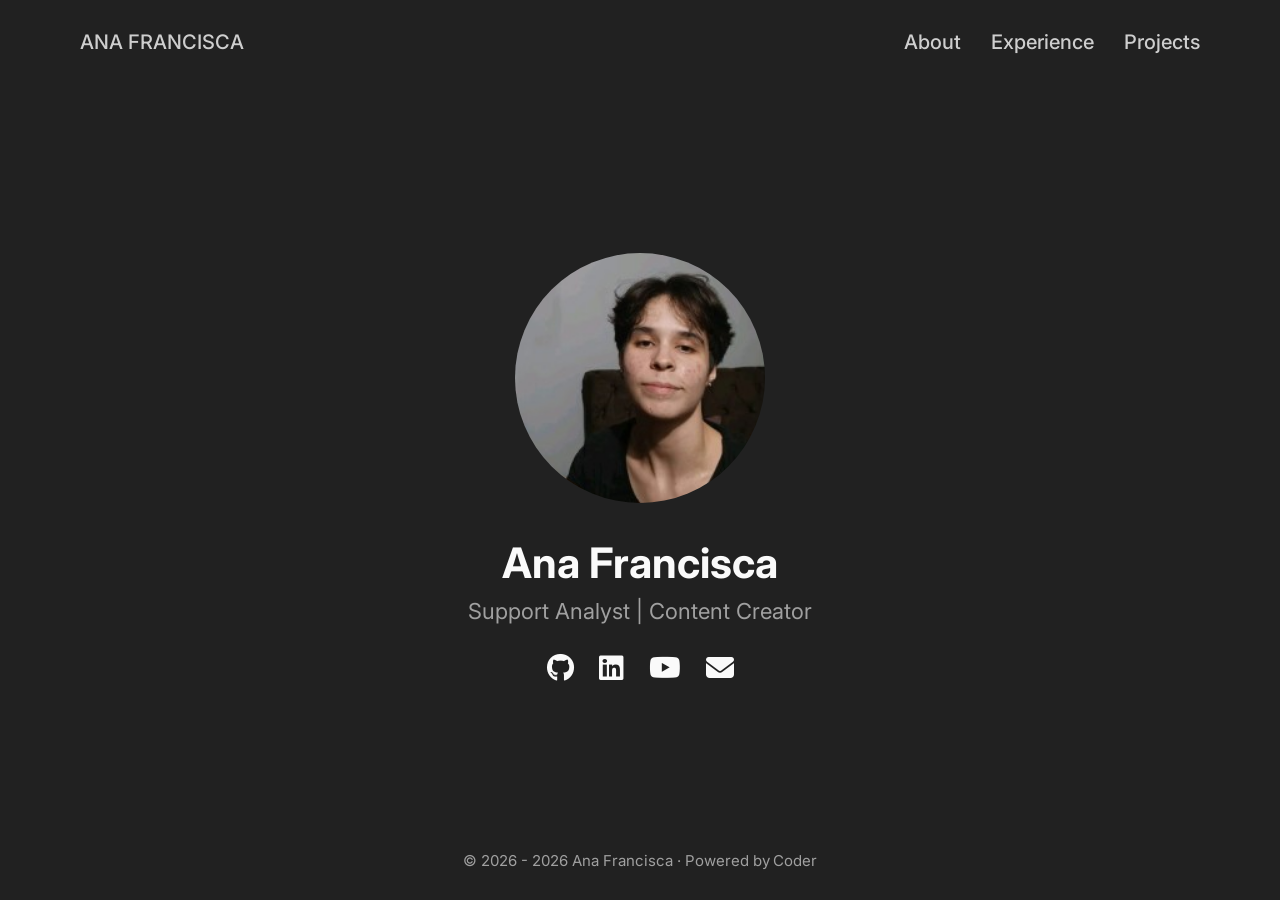
<file: index.html>
<!DOCTYPE html>
<html lang="en">

<head>
    <meta charset="UTF-8">
    <meta name="viewport" content="width=device-width, initial-scale=1.0">
    <title>Ana Francisca</title>
    <link rel="stylesheet" href="assets/style.css">
    <link rel="stylesheet" href="https://cdnjs.cloudflare.com/ajax/libs/font-awesome/6.5.1/css/all.min.css">
</head>

<body>

    <nav class="nav-bar">
        <a href="index.html" class="logo">ANA FRANCISCA</a>
        <ul class="nav-links">
            <li><a href="pages/about.html" target="_self">About</a></li>
            <li><a href="pages/experience.html" target="_self">Experience</a></li>
            <li><a href="pages/projects.html" target="_self">Projects</a></li>
        </ul>
    </nav>

    <main class="central">
        <div class="profile">
            <img src="assets/Perfil linkedin.jpeg" alt="photo" class="photo">
            <h1>Ana Francisca</h1>
            <p>Support Analyst | Content Creator</p>
            <div class="social-media">
                <a href="https://github.com/Ana-Francisca002" target="_blank"><i class="fa-brands fa-github"></i></a>
                <!--Essa tag <i> que você viu no código serve para inserir ícones de forma prática no seu site.-->
                <a href="https://www.linkedin.com/in/aanafrancisca/" target="_blank"><i class="fa-brands fa-linkedin"></i></a>
                <a href="https://youtube.com/@canalpontuestudos?si=_cJ13ZypG6Cvcouj" target="_blank"><i class="fa-brands fa-youtube"></i></a>
                <a href="mailto:anafrancisca.dev@gmail.com" target="_blank"><i class="fa-solid fa-envelope"></i></a>
            </div>
        </div>
    </main>

    <footer class="footer">
        <div class="organize-footer">
            <p class="copy">© 2026 - 2026 Ana Francisca · Powered by </p>
            <a href="https://github.com/luizdepra/hugo-coder/" target="_blank">Coder</a>
        </div>
    </footer>

</body>

</html>
</file>
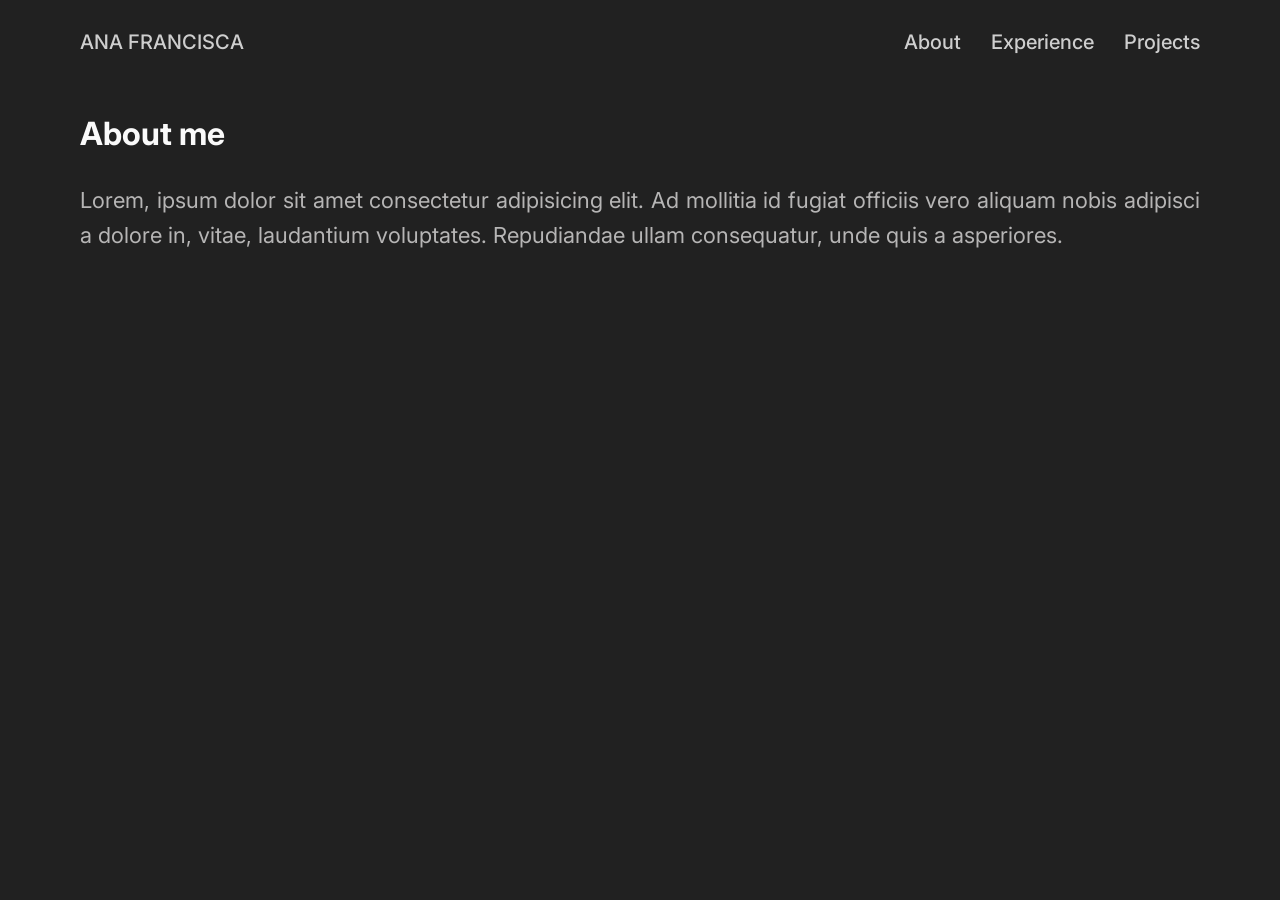
<file: pages/about.html>
<!DOCTYPE html>
<html lang="en">

<head>
    <meta charset="UTF-8">
    <meta name="viewport" content="width=device-width, initial-scale=1.0">
    <title>About</title>
    <link rel="stylesheet" href="../assets/style.css">
    <link rel="stylesheet" href="https://cdnjs.cloudflare.com/ajax/libs/font-awesome/6.5.1/css/all.min.css">
</head>
</head>

<body>

    <nav class="nav-bar">
        <a href="../index.html" class="logo">ANA FRANCISCA</a>
        <ul class="nav-links">
            <li><a href="about.html" target="_self">About</a></li>
            <li><a href="experience.html" target="_self">Experience</a></li>
            <li><a href="projects.html" target="_self">Projects</a></li>
        </ul>
    </nav>

    <main class="container">
        <article>
            <h2>About me</h2>
            <p>Lorem, ipsum dolor sit amet consectetur adipisicing elit. Ad mollitia id fugiat officiis vero aliquam nobis adipisci a dolore in, vitae, laudantium voluptates. Repudiandae ullam consequatur, unde quis a asperiores.</p>
        </article>
    </main>

</body>

</html>
</file>
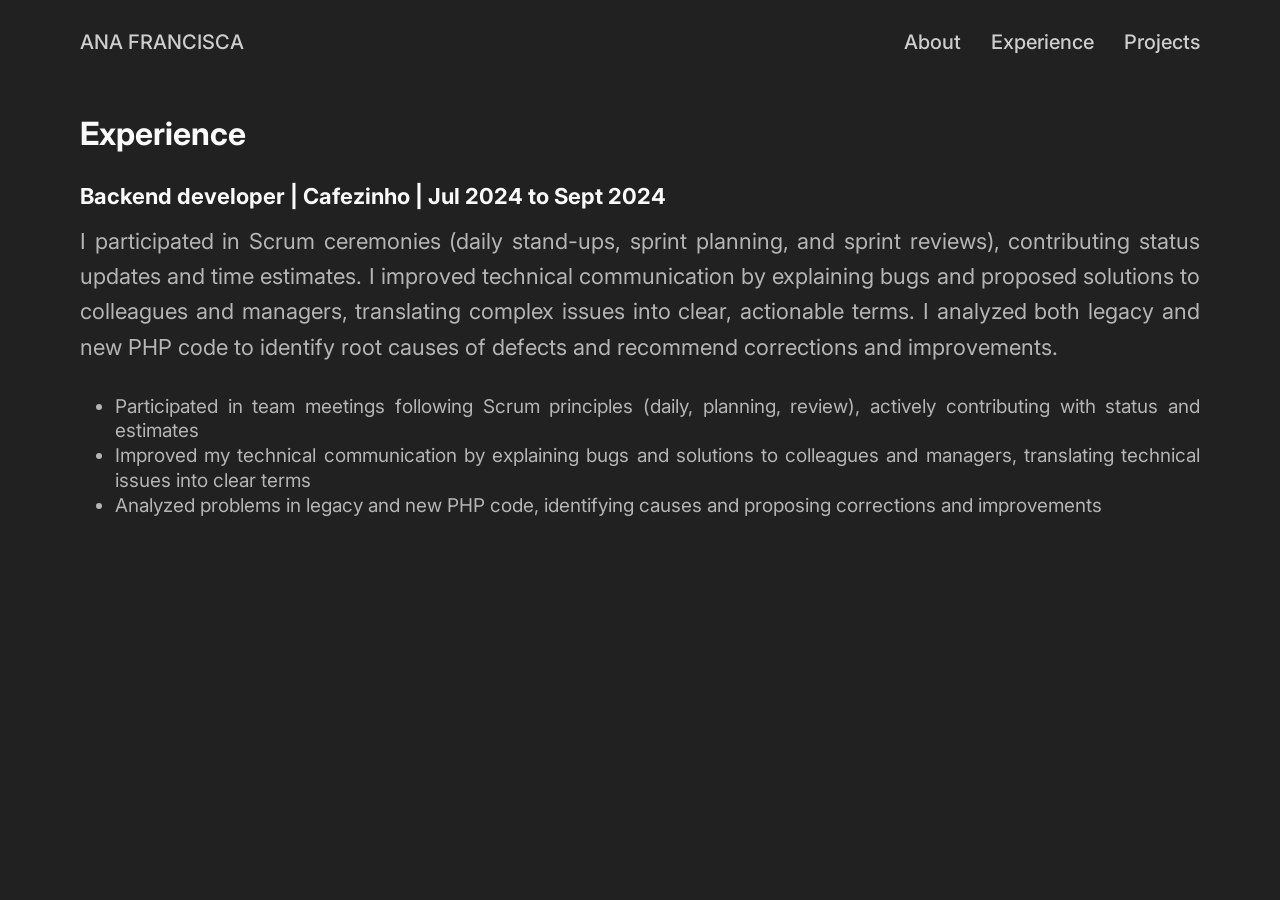
<file: pages/experience.html>
<!DOCTYPE html>
<html lang="en">
<head>
    <meta charset="UTF-8">
    <meta name="viewport" content="width=device-width, initial-scale=1.0">
    <title>Experience</title>
    <link rel="stylesheet" href="../assets/style.css">
</head>
<body>

    <nav class="nav-bar">
        <a href="../index.html" class="logo">ANA FRANCISCA</a>
        <ul class="nav-links">
            <li><a href="about.html" target="_self">About</a></li>
            <li><a href="experience.html" target="_self">Experience</a></li>
            <li><a href="projects.html" target="_self">Projects</a></li>
        </ul>
    </nav>
    
    <main class="container">
        <article>
            <h2>Experience</h2>
            <h3>Backend developer | Cafezinho | Jul 2024 to Sept 2024</h3>
            <p>I participated in Scrum ceremonies (daily stand-ups, sprint planning, and sprint reviews), contributing status updates and time estimates. I improved technical communication by explaining bugs and proposed solutions to colleagues and managers, translating complex issues into clear, actionable terms. I analyzed both legacy and new PHP code to identify root causes of defects and recommend corrections and improvements.
            </p>
            <ul>
                <li>Participated in team meetings following Scrum principles (daily, planning, review), actively contributing with status and estimates</li>
                <li>Improved my technical communication by explaining bugs and solutions to colleagues and managers, translating technical issues into clear terms</li>
                <li>Analyzed problems in legacy and new PHP code, identifying causes and proposing corrections and improvements</li>
            </ul>
        </article>
    </main>

</body>
</html>
</file>
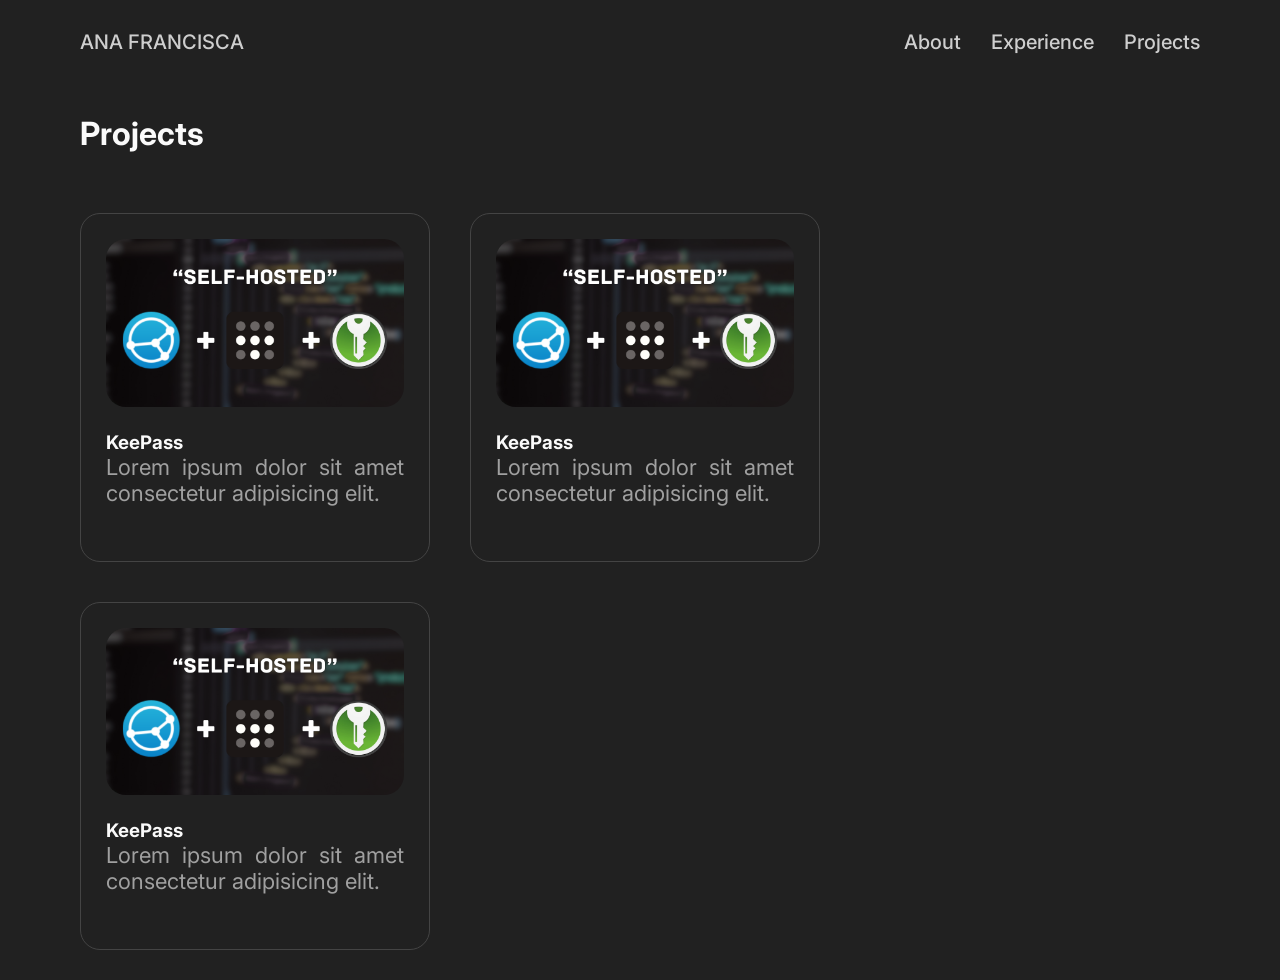
<file: pages/projects.html>
<!DOCTYPE html>
<html lang="en">
<head>
    <meta charset="UTF-8">
    <meta name="viewport" content="width=device-width, initial-scale=1.0">
    <title>Projects</title>
    <link rel="stylesheet" href="../assets/style.css">
</head>
<body>

    <nav class="nav-bar">
        <a href="../index.html" class="logo">ANA FRANCISCA</a>
        <ul class="nav-links">
            <li><a href="about.html" target="_self">About</a></li>
            <li><a href="experience.html" target="_self">Experience</a></li>
            <li><a href="projects.html" target="_self">Projects</a></li>
        </ul>
    </nav>

    <h2 class="title-projects">Projects</h2>
    <main class="grid">
            <div class="grid-content">
                <a href="#" target="_blank"><img src="../assets/Vídeos longos.png" alt=""></a>
                <h3>KeePass</h3>
                <p>Lorem ipsum dolor sit amet consectetur adipisicing elit.</p>
            </div>

            <div class="grid-content">
                <a href="#" target="_blank"><img src="../assets/Vídeos longos.png" alt=""></a>
                <h3>KeePass</h3>
                <p>Lorem ipsum dolor sit amet consectetur adipisicing elit.</p>
            </div>

            <div class="grid-content">
                <a href="#" target="_blank"><img src="../assets/Vídeos longos.png" alt=""></a>
                <h3>KeePass</h3>
                <p>Lorem ipsum dolor sit amet consectetur adipisicing elit.</p>
            </div>
    </main>
    
</body>
</html>
</file>
<file: assets/style.css>
/*PAGINA INDEX*/
@import url('https://fonts.googleapis.com/css2?family=Inter:wght@400;600;700&display=swap');

* {
    margin: 0;
    padding: 0;
    box-sizing: border-box;
}

body{
    background-color: #212121;
    color: #fafafa;
    font-family: 'Inter', sans-serif;
    min-height: 100vh;
    display: flex;
    flex-direction: column;
}

.nav-bar{
    display: flex;
    justify-content: space-between; /*Um item totalmente na esquerda e o outro totalmente na direita*/
    align-items: center;
    padding: 30px 80px;
}

.nav-links{
    display: flex;
    list-style: none;
    gap: 30px;
}

.nav-links a{
    color: #fafafa;
    text-decoration: none;
    font-size: 20px;
    font-weight: 500;
    opacity: 0.8; /*Opacidade normal 80%*/
    transition: opacity 0.3s; /*A propriedade transition no seu CSS serve para criar um efeito de animação suave quando algo muda no elemento, em vez de uma mudança brusca e instantânea.*/
}

.logo{
    text-decoration: none;
    color: #fafafa;
    font-size: 20px;
    font-weight: 500;
    opacity: 0.8;
    transition: opacity 0.3s;
}

.nav-links a:hover{
    opacity: 1; /*Quando colocar o mouse sobre o link ele vai ficar com 100% de opacidade*/
}

.logo:hover{ /*A classe logo já é um link, não precisa especificar o a*/
    opacity: 1;
}

.central {
    flex: 1; /*Faz essa seção ocupar o restante do body*/
    display: flex;
    justify-content: center;
    align-items: center;
    text-align: center;
}

.photo{
    width: 250px;
    height: 250px;
    border-radius: 50%;
    object-fit: cover; /* Garante que a foto lá dentro não fique amassada */
    margin-bottom: 30px;
}

h1{
    font-size: 42px;
    margin-bottom: 10px;
}

p{
    font-size: 22px;
    color: #a0a0a0;
    margin-bottom: 30px;
    max-width: 400px; /*Garante que o p vai ficar proporcional a foto*/
}

.social-media{
    display: flex;
    justify-content: center;
    gap: 25px;
}

.social-media i{
    color: #fafafa;
    font-size: 28px;
    transition: transform 0.3s, color 0.3s;
}

.social-media i:hover{
    color: #a0a0a0;
    transform: translateY(-5px); /* Efeito de flutuar ao passar o mouse */
}

.footer{
    display: flex;
    align-items: center;
    justify-content: center;
}

.organize-footer{
    display: flex;
    flex-direction: row;
    gap: 3px;
}

.footer a{
    text-decoration: none;
    color: #a0a0a0;
    font-size: 15px;
}

.footer p{
    color: #a0a0a0;
    font-size: 15px;
}

@media (max-width: 768px){
    .nav-bar{
        flex-direction: column;
        gap: 20px;
        padding: 20px;
    }
    .nav-links{
        gap: 15px;
        font-size: 13px;
    }
    h1{
        font-size: 32px;
    }
}

/*PAGINA ABOUT*/

.container{
    flex: 1;
    padding: 30px 80px;
}

article h2{
    margin-bottom: 30px;
    font-size: 32px;
}

article p{
    color: #b6b5b5;
    line-height: 1.6;
    text-align: justify;
    max-width: 100%;
}

/*PAGINA EXPERIENCE*/

article h3{
    font-size: 22px;
    margin-bottom: 15px;
}

article ul li{
    font-size: 19px;
    margin-left: 35px;
    color: #b6b5b5;
    line-height: 1.3;
    text-align: justify;
}



/*PAGINA PROJECTS*/
.title-projects{
    font-size: 32px;
    padding: 30px 80px;
}

.grid{
    display: grid;
    padding: 30px 80px;
    gap: 40px;
    /* Melhor distribuição: em vez de 1fr (que estica tudo), podemos limitar o tamanho máximo de cada coluna */
    grid-template-columns: repeat(auto-fit, minmax(280px, 350px));
}

.grid-content{
    border: 1px solid #444; 
    border-radius: 20px;
    padding: 25px;
    /* Garante que o card não estique o texto infinitamente */
    display: flex;
    flex-direction: column;
}

.grid-content p{
    text-align: justify;
}

.grid-content img{
    width: 100%;
    border-radius: 20px;
    margin-bottom: 20px;
}
</file>
